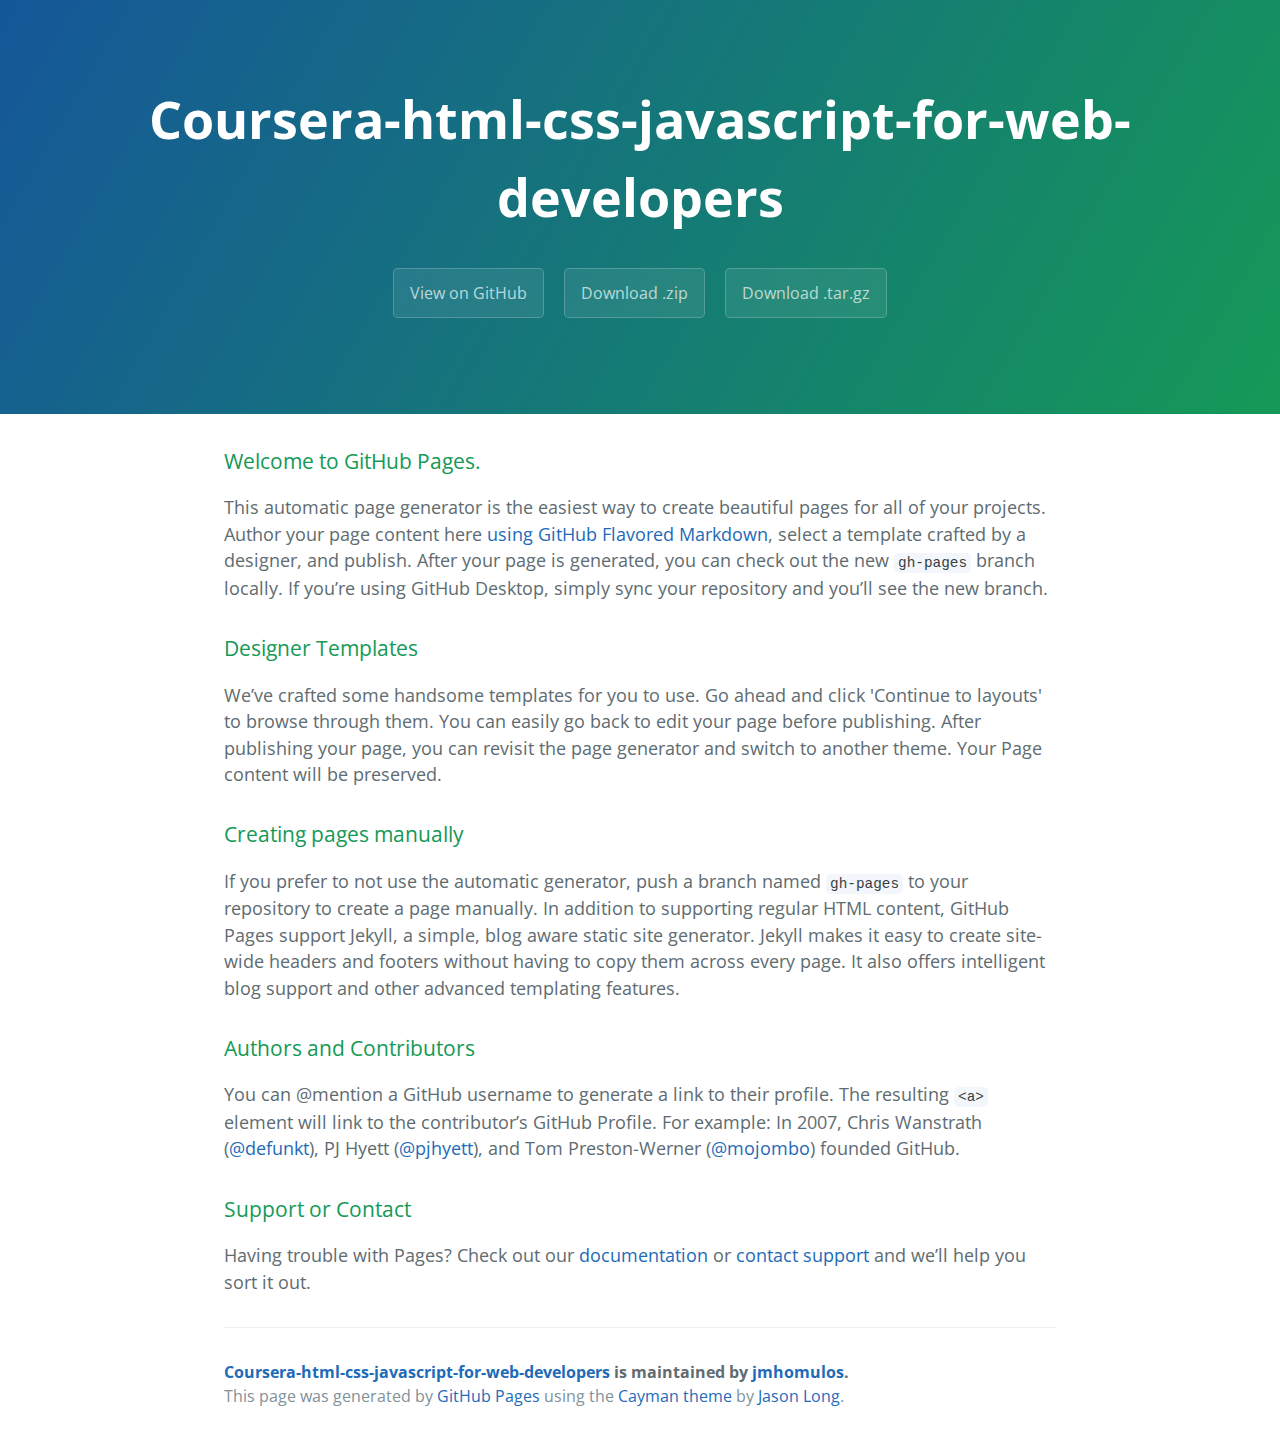
<file: index.html>
<!DOCTYPE html>
<html lang="en-us">
  <head>
    <meta charset="UTF-8">
    <title>Coursera-html-css-javascript-for-web-developers by jmhomulos</title>
    <meta name="viewport" content="width=device-width, initial-scale=1">
    <link rel="stylesheet" type="text/css" href="stylesheets/normalize.css" media="screen">
    <link href='https://fonts.googleapis.com/css?family=Open+Sans:400,700' rel='stylesheet' type='text/css'>
    <link rel="stylesheet" type="text/css" href="stylesheets/stylesheet.css" media="screen">
    <link rel="stylesheet" type="text/css" href="stylesheets/github-light.css" media="screen">
  </head>
  <body>
    <section class="page-header">
      <h1 class="project-name">Coursera-html-css-javascript-for-web-developers</h1>
      <h2 class="project-tagline"></h2>
      <a href="https://github.com/jmhomulos/Coursera-html-css-javascript-for-web-developers" class="btn">View on GitHub</a>
      <a href="https://github.com/jmhomulos/Coursera-html-css-javascript-for-web-developers/zipball/master" class="btn">Download .zip</a>
      <a href="https://github.com/jmhomulos/Coursera-html-css-javascript-for-web-developers/tarball/master" class="btn">Download .tar.gz</a>
    </section>

    <section class="main-content">
      <h3>
<a id="welcome-to-github-pages" class="anchor" href="#welcome-to-github-pages" aria-hidden="true"><span aria-hidden="true" class="octicon octicon-link"></span></a>Welcome to GitHub Pages.</h3>

<p>This automatic page generator is the easiest way to create beautiful pages for all of your projects. Author your page content here <a href="https://guides.github.com/features/mastering-markdown/">using GitHub Flavored Markdown</a>, select a template crafted by a designer, and publish. After your page is generated, you can check out the new <code>gh-pages</code> branch locally. If you’re using GitHub Desktop, simply sync your repository and you’ll see the new branch.</p>

<h3>
<a id="designer-templates" class="anchor" href="#designer-templates" aria-hidden="true"><span aria-hidden="true" class="octicon octicon-link"></span></a>Designer Templates</h3>

<p>We’ve crafted some handsome templates for you to use. Go ahead and click 'Continue to layouts' to browse through them. You can easily go back to edit your page before publishing. After publishing your page, you can revisit the page generator and switch to another theme. Your Page content will be preserved.</p>

<h3>
<a id="creating-pages-manually" class="anchor" href="#creating-pages-manually" aria-hidden="true"><span aria-hidden="true" class="octicon octicon-link"></span></a>Creating pages manually</h3>

<p>If you prefer to not use the automatic generator, push a branch named <code>gh-pages</code> to your repository to create a page manually. In addition to supporting regular HTML content, GitHub Pages support Jekyll, a simple, blog aware static site generator. Jekyll makes it easy to create site-wide headers and footers without having to copy them across every page. It also offers intelligent blog support and other advanced templating features.</p>

<h3>
<a id="authors-and-contributors" class="anchor" href="#authors-and-contributors" aria-hidden="true"><span aria-hidden="true" class="octicon octicon-link"></span></a>Authors and Contributors</h3>

<p>You can @mention a GitHub username to generate a link to their profile. The resulting <code>&lt;a&gt;</code> element will link to the contributor’s GitHub Profile. For example: In 2007, Chris Wanstrath (<a href="https://github.com/defunkt" class="user-mention">@defunkt</a>), PJ Hyett (<a href="https://github.com/pjhyett" class="user-mention">@pjhyett</a>), and Tom Preston-Werner (<a href="https://github.com/mojombo" class="user-mention">@mojombo</a>) founded GitHub.</p>

<h3>
<a id="support-or-contact" class="anchor" href="#support-or-contact" aria-hidden="true"><span aria-hidden="true" class="octicon octicon-link"></span></a>Support or Contact</h3>

<p>Having trouble with Pages? Check out our <a href="https://help.github.com/pages">documentation</a> or <a href="https://github.com/contact">contact support</a> and we’ll help you sort it out.</p>

      <footer class="site-footer">
        <span class="site-footer-owner"><a href="https://github.com/jmhomulos/Coursera-html-css-javascript-for-web-developers">Coursera-html-css-javascript-for-web-developers</a> is maintained by <a href="https://github.com/jmhomulos">jmhomulos</a>.</span>

        <span class="site-footer-credits">This page was generated by <a href="https://pages.github.com">GitHub Pages</a> using the <a href="https://github.com/jasonlong/cayman-theme">Cayman theme</a> by <a href="https://twitter.com/jasonlong">Jason Long</a>.</span>
      </footer>

    </section>

  
  </body>
</html>
</file>
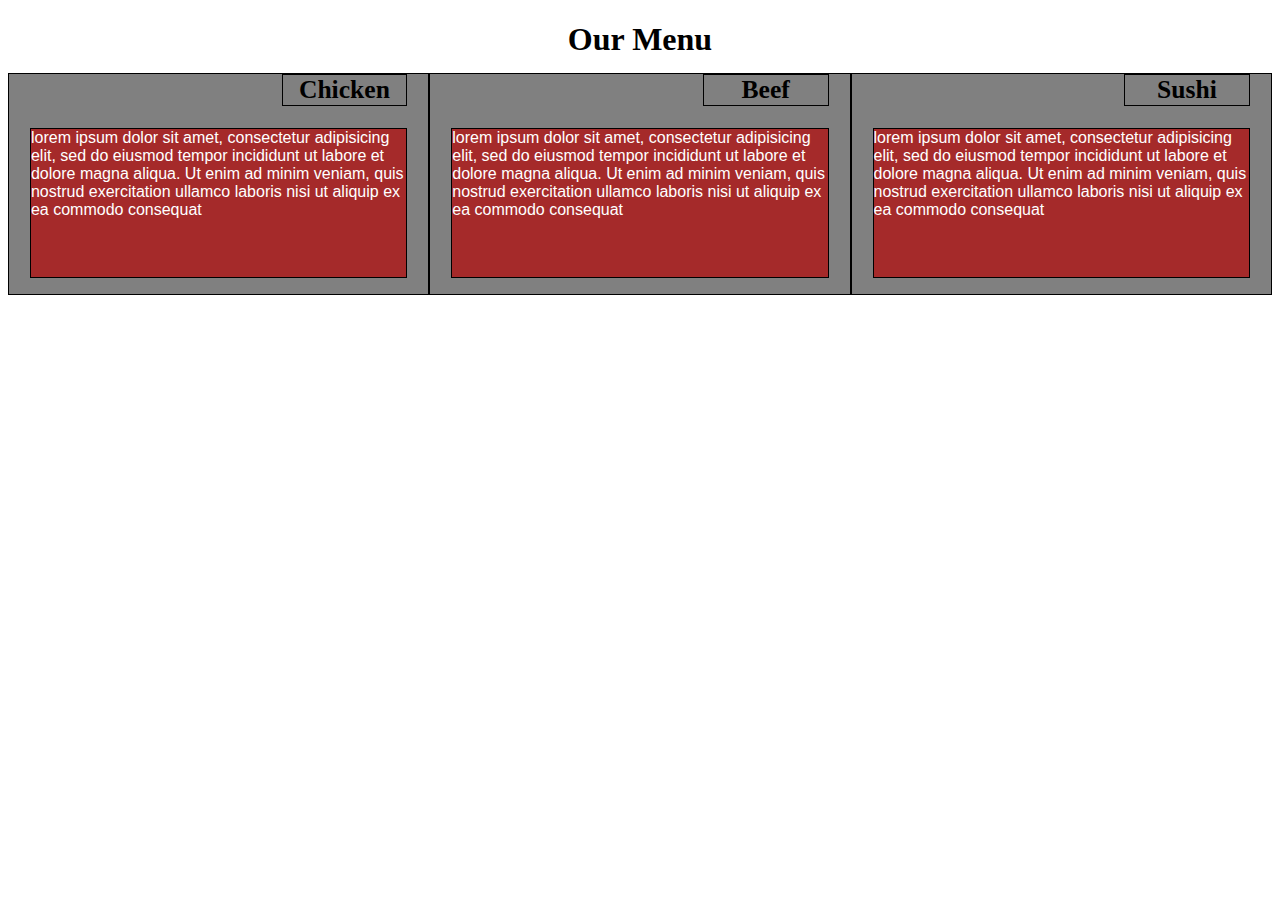
<file: module2-solution/index.html>
<!doctype html>
<html>
  <head>
    <link rel="stylesheet" href="css/styles.css">
    <title>Module 2 Solution</title>
  </head>
  <body>
    <h1>Our Menu</h1>
    <div class="row">
      <div id="container" class="col-lg-4 col-md-6">
        <h2>Chicken</h2>
        <p>lorem ipsum dolor sit amet, consectetur adipisicing elit, sed do eiusmod tempor incididunt ut labore et dolore magna aliqua. Ut enim ad minim veniam, quis nostrud exercitation ullamco laboris nisi ut aliquip ex ea commodo consequat</p>
      </div>
      <div id="container" class="col-lg-4 col-md-6">
        <h2>Beef</h2>
        <p>lorem ipsum dolor sit amet, consectetur adipisicing elit, sed do eiusmod tempor incididunt ut labore et dolore magna aliqua. Ut enim ad minim veniam, quis nostrud exercitation ullamco laboris nisi ut aliquip ex ea commodo consequat</p>
      </div>
      <div id="container" class="col-lg-4 col-md-12">
        <h2>Sushi</h2>
        <p>lorem ipsum dolor sit amet, consectetur adipisicing elit, sed do eiusmod tempor incididunt ut labore et dolore magna aliqua. Ut enim ad minim veniam, quis nostrud exercitation ullamco laboris nisi ut aliquip ex ea commodo consequat</p>
      </div>
    </div>
  </body>
</html>
</file>
<file: stylesheets/stylesheet.css>
* {
  box-sizing: border-box; }

body {
  padding: 0;
  margin: 0;
  font-family: "Open Sans", "Helvetica Neue", Helvetica, Arial, sans-serif;
  font-size: 16px;
  line-height: 1.5;
  color: #606c71; }

a {
  color: #1e6bb8;
  text-decoration: none; }
  a:hover {
    text-decoration: underline; }

.btn {
  display: inline-block;
  margin-bottom: 1rem;
  color: rgba(255, 255, 255, 0.7);
  background-color: rgba(255, 255, 255, 0.08);
  border-color: rgba(255, 255, 255, 0.2);
  border-style: solid;
  border-width: 1px;
  border-radius: 0.3rem;
  transition: color 0.2s, background-color 0.2s, border-color 0.2s; }
  .btn + .btn {
    margin-left: 1rem; }

.btn:hover {
  color: rgba(255, 255, 255, 0.8);
  text-decoration: none;
  background-color: rgba(255, 255, 255, 0.2);
  border-color: rgba(255, 255, 255, 0.3); }

@media screen and (min-width: 64em) {
  .btn {
    padding: 0.75rem 1rem; } }

@media screen and (min-width: 42em) and (max-width: 64em) {
  .btn {
    padding: 0.6rem 0.9rem;
    font-size: 0.9rem; } }

@media screen and (max-width: 42em) {
  .btn {
    display: block;
    width: 100%;
    padding: 0.75rem;
    font-size: 0.9rem; }
    .btn + .btn {
      margin-top: 1rem;
      margin-left: 0; } }

.page-header {
  color: #fff;
  text-align: center;
  background-color: #159957;
  background-image: linear-gradient(120deg, #155799, #159957); }

@media screen and (min-width: 64em) {
  .page-header {
    padding: 5rem 6rem; } }

@media screen and (min-width: 42em) and (max-width: 64em) {
  .page-header {
    padding: 3rem 4rem; } }

@media screen and (max-width: 42em) {
  .page-header {
    padding: 2rem 1rem; } }

.project-name {
  margin-top: 0;
  margin-bottom: 0.1rem; }

@media screen and (min-width: 64em) {
  .project-name {
    font-size: 3.25rem; } }

@media screen and (min-width: 42em) and (max-width: 64em) {
  .project-name {
    font-size: 2.25rem; } }

@media screen and (max-width: 42em) {
  .project-name {
    font-size: 1.75rem; } }

.project-tagline {
  margin-bottom: 2rem;
  font-weight: normal;
  opacity: 0.7; }

@media screen and (min-width: 64em) {
  .project-tagline {
    font-size: 1.25rem; } }

@media screen and (min-width: 42em) and (max-width: 64em) {
  .project-tagline {
    font-size: 1.15rem; } }

@media screen and (max-width: 42em) {
  .project-tagline {
    font-size: 1rem; } }

.main-content :first-child {
  margin-top: 0; }
.main-content img {
  max-width: 100%; }
.main-content h1, .main-content h2, .main-content h3, .main-content h4, .main-content h5, .main-content h6 {
  margin-top: 2rem;
  margin-bottom: 1rem;
  font-weight: normal;
  color: #159957; }
.main-content p {
  margin-bottom: 1em; }
.main-content code {
  padding: 2px 4px;
  font-family: Consolas, "Liberation Mono", Menlo, Courier, monospace;
  font-size: 0.9rem;
  color: #383e41;
  background-color: #f3f6fa;
  border-radius: 0.3rem; }
.main-content pre {
  padding: 0.8rem;
  margin-top: 0;
  margin-bottom: 1rem;
  font: 1rem Consolas, "Liberation Mono", Menlo, Courier, monospace;
  color: #567482;
  word-wrap: normal;
  background-color: #f3f6fa;
  border: solid 1px #dce6f0;
  border-radius: 0.3rem; }
  .main-content pre > code {
    padding: 0;
    margin: 0;
    font-size: 0.9rem;
    color: #567482;
    word-break: normal;
    white-space: pre;
    background: transparent;
    border: 0; }
.main-content .highlight {
  margin-bottom: 1rem; }
  .main-content .highlight pre {
    margin-bottom: 0;
    word-break: normal; }
.main-content .highlight pre, .main-content pre {
  padding: 0.8rem;
  overflow: auto;
  font-size: 0.9rem;
  line-height: 1.45;
  border-radius: 0.3rem; }
.main-content pre code, .main-content pre tt {
  display: inline;
  max-width: initial;
  padding: 0;
  margin: 0;
  overflow: initial;
  line-height: inherit;
  word-wrap: normal;
  background-color: transparent;
  border: 0; }
  .main-content pre code:before, .main-content pre code:after, .main-content pre tt:before, .main-content pre tt:after {
    content: normal; }
.main-content ul, .main-content ol {
  margin-top: 0; }
.main-content blockquote {
  padding: 0 1rem;
  margin-left: 0;
  color: #819198;
  border-left: 0.3rem solid #dce6f0; }
  .main-content blockquote > :first-child {
    margin-top: 0; }
  .main-content blockquote > :last-child {
    margin-bottom: 0; }
.main-content table {
  display: block;
  width: 100%;
  overflow: auto;
  word-break: normal;
  word-break: keep-all; }
  .main-content table th {
    font-weight: bold; }
  .main-content table th, .main-content table td {
    padding: 0.5rem 1rem;
    border: 1px solid #e9ebec; }
.main-content dl {
  padding: 0; }
  .main-content dl dt {
    padding: 0;
    margin-top: 1rem;
    font-size: 1rem;
    font-weight: bold; }
  .main-content dl dd {
    padding: 0;
    margin-bottom: 1rem; }
.main-content hr {
  height: 2px;
  padding: 0;
  margin: 1rem 0;
  background-color: #eff0f1;
  border: 0; }

@media screen and (min-width: 64em) {
  .main-content {
    max-width: 64rem;
    padding: 2rem 6rem;
    margin: 0 auto;
    font-size: 1.1rem; } }

@media screen and (min-width: 42em) and (max-width: 64em) {
  .main-content {
    padding: 2rem 4rem;
    font-size: 1.1rem; } }

@media screen and (max-width: 42em) {
  .main-content {
    padding: 2rem 1rem;
    font-size: 1rem; } }

.site-footer {
  padding-top: 2rem;
  margin-top: 2rem;
  border-top: solid 1px #eff0f1; }

.site-footer-owner {
  display: block;
  font-weight: bold; }

.site-footer-credits {
  color: #819198; }

@media screen and (min-width: 64em) {
  .site-footer {
    font-size: 1rem; } }

@media screen and (min-width: 42em) and (max-width: 64em) {
  .site-footer {
    font-size: 1rem; } }

@media screen and (max-width: 42em) {
  .site-footer {
    font-size: 0.9rem; } }
</file>
<file: stylesheets/github-light.css>
/*
The MIT License (MIT)

Copyright (c) 2016 GitHub, Inc.

Permission is hereby granted, free of charge, to any person obtaining a copy
of this software and associated documentation files (the "Software"), to deal
in the Software without restriction, including without limitation the rights
to use, copy, modify, merge, publish, distribute, sublicense, and/or sell
copies of the Software, and to permit persons to whom the Software is
furnished to do so, subject to the following conditions:

The above copyright notice and this permission notice shall be included in all
copies or substantial portions of the Software.

THE SOFTWARE IS PROVIDED "AS IS", WITHOUT WARRANTY OF ANY KIND, EXPRESS OR
IMPLIED, INCLUDING BUT NOT LIMITED TO THE WARRANTIES OF MERCHANTABILITY,
FITNESS FOR A PARTICULAR PURPOSE AND NONINFRINGEMENT. IN NO EVENT SHALL THE
AUTHORS OR COPYRIGHT HOLDERS BE LIABLE FOR ANY CLAIM, DAMAGES OR OTHER
LIABILITY, WHETHER IN AN ACTION OF CONTRACT, TORT OR OTHERWISE, ARISING FROM,
OUT OF OR IN CONNECTION WITH THE SOFTWARE OR THE USE OR OTHER DEALINGS IN THE
SOFTWARE.

*/

.pl-c /* comment */ {
  color: #969896;
}

.pl-c1 /* constant, variable.other.constant, support, meta.property-name, support.constant, support.variable, meta.module-reference, markup.raw, meta.diff.header */,
.pl-s .pl-v /* string variable */ {
  color: #0086b3;
}

.pl-e /* entity */,
.pl-en /* entity.name */ {
  color: #795da3;
}

.pl-smi /* variable.parameter.function, storage.modifier.package, storage.modifier.import, storage.type.java, variable.other */,
.pl-s .pl-s1 /* string source */ {
  color: #333;
}

.pl-ent /* entity.name.tag */ {
  color: #63a35c;
}

.pl-k /* keyword, storage, storage.type */ {
  color: #a71d5d;
}

.pl-s /* string */,
.pl-pds /* punctuation.definition.string, string.regexp.character-class */,
.pl-s .pl-pse .pl-s1 /* string punctuation.section.embedded source */,
.pl-sr /* string.regexp */,
.pl-sr .pl-cce /* string.regexp constant.character.escape */,
.pl-sr .pl-sre /* string.regexp source.ruby.embedded */,
.pl-sr .pl-sra /* string.regexp string.regexp.arbitrary-repitition */ {
  color: #183691;
}

.pl-v /* variable */ {
  color: #ed6a43;
}

.pl-id /* invalid.deprecated */ {
  color: #b52a1d;
}

.pl-ii /* invalid.illegal */ {
  color: #f8f8f8;
  background-color: #b52a1d;
}

.pl-sr .pl-cce /* string.regexp constant.character.escape */ {
  font-weight: bold;
  color: #63a35c;
}

.pl-ml /* markup.list */ {
  color: #693a17;
}

.pl-mh /* markup.heading */,
.pl-mh .pl-en /* markup.heading entity.name */,
.pl-ms /* meta.separator */ {
  font-weight: bold;
  color: #1d3e81;
}

.pl-mq /* markup.quote */ {
  color: #008080;
}

.pl-mi /* markup.italic */ {
  font-style: italic;
  color: #333;
}

.pl-mb /* markup.bold */ {
  font-weight: bold;
  color: #333;
}

.pl-md /* markup.deleted, meta.diff.header.from-file */ {
  color: #bd2c00;
  background-color: #ffecec;
}

.pl-mi1 /* markup.inserted, meta.diff.header.to-file */ {
  color: #55a532;
  background-color: #eaffea;
}

.pl-mdr /* meta.diff.range */ {
  font-weight: bold;
  color: #795da3;
}

.pl-mo /* meta.output */ {
  color: #1d3e81;
}
</file>
<file: module2-solution/css/styles.css>
/********** Base styles **********/
* {
  box-sizing: border-box;
}
h1 {
  margin-bottom: 15px;
  text-align: center;
  font-size: 200%
}

p {
  border: 1px solid black;
  background-color: #A52A2A;
  width: 90%;
  height: 150px;
  margin-right: auto;
  margin-left: auto;
  font-family: Helvetica;
  color: white;
}

#container {
  position: relative;
}

h2 {
  position: relative;
  border: 1px solid black;
  width: 30%;
  height: 10%;
  text-align: center;
  /*top: -1px;*/
  left: 65%;
  margin-top:unset;
  font-size: 160%;
}

div {
  background-color: gray;
}

/* Simple Responsive Framework. */
.row {
  width: 100%;
}

/********** Desktop devices only **********/
@media (min-width: 992px) {
  .col-lg-1, .col-lg-2, .col-lg-3, .col-lg-4, .col-lg-5, .col-lg-6, .col-lg-7, .col-lg-8, .col-lg-9, .col-lg-10, .col-lg-11, .col-lg-12 {
    float: left;
    border: 1px solid black;
    background-color: gray;
  }
  .col-lg-1 {
    width: 8.33%;
  }
  .col-lg-2 {
    width: 16.66%;
  }
  .col-lg-3 {
    width: 25%;
  }
  .col-lg-4 {
    width: 33.33%;
  }
  .col-lg-5 {
    width: 41.66%;
  }
  .col-lg-6 {
    width: 50%;
  }
  .col-lg-7 {
    width: 58.33%;
  }
  .col-lg-8 {
    width: 66.66%;
  }
  .col-lg-9 {
    width: 74.99%;
  }
  .col-lg-10 {
    width: 83.33%;
  }
  .col-lg-11 {
    width: 91.66%;
  }
  .col-lg-12 {
    width: 100%;
  }
}

/********** Tablet devices only **********/
@media (min-width: 768px) and (max-width: 991px) {
  .col-md-1, .col-md-2, .col-md-3, .col-md-4, .col-md-5, .col-md-6, .col-md-7, .col-md-8, .col-md-9, .col-md-10, .col-md-11, .col-md-12 {
    float: left;
    border: 1px solid black ;
    background-color: gray;
  }
  .col-md-1 {
    width: 8.33%;
  }
  .col-md-2 {
    width: 16.66%;
  }
  .col-md-3 {
    width: 25%;
  }
  .col-md-4 {
    width: 33.33%;
  }
  .col-md-5 {
    width: 41.66%;
  }
  .col-md-6 {
    width: 50%;
  }
  .col-md-7 {
    width: 58.33%;
  }
  .col-md-8 {
    width: 66.66%;
  }
  .col-md-9 {
    width: 74.99%;
  }
  .col-md-10 {
    width: 83.33%;
  }
  .col-md-11 {
    width: 91.66%;
  }
  .col-md-12 {
    width: 100%;
  }
}
</file>
